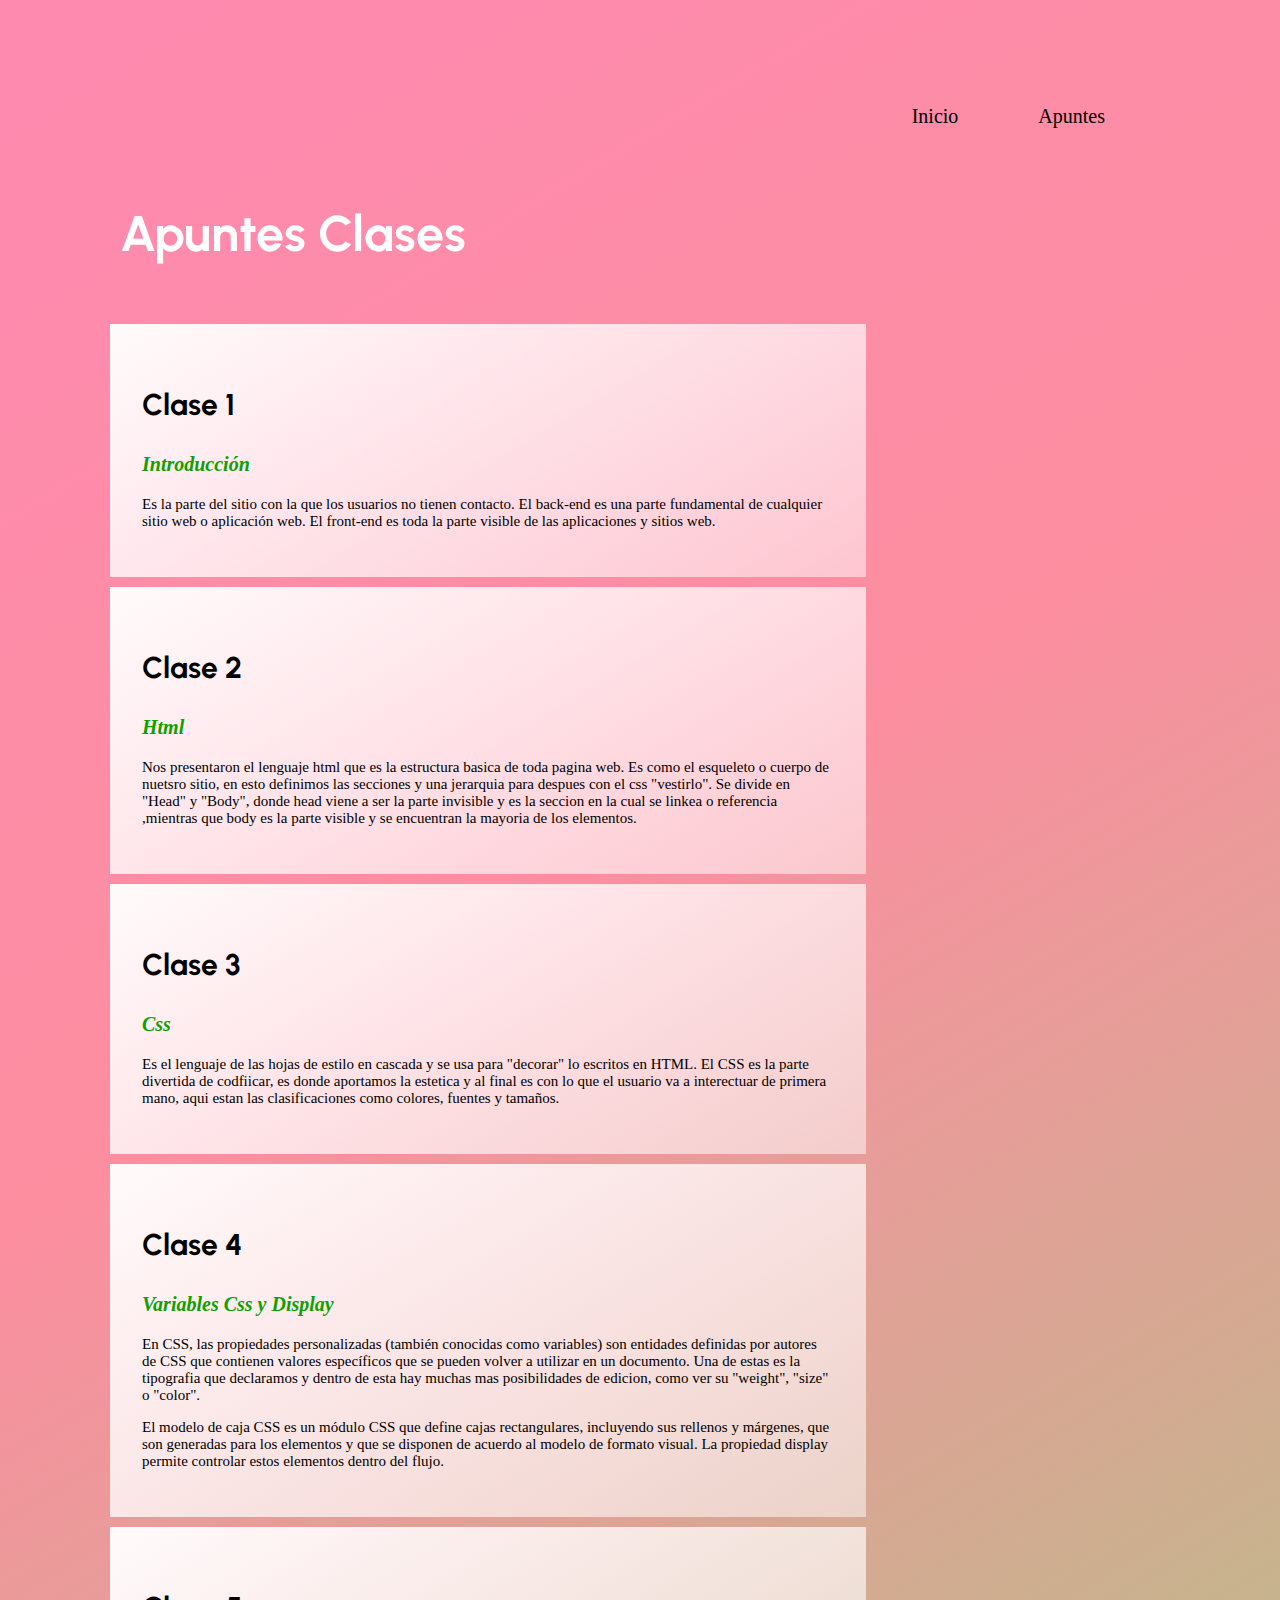
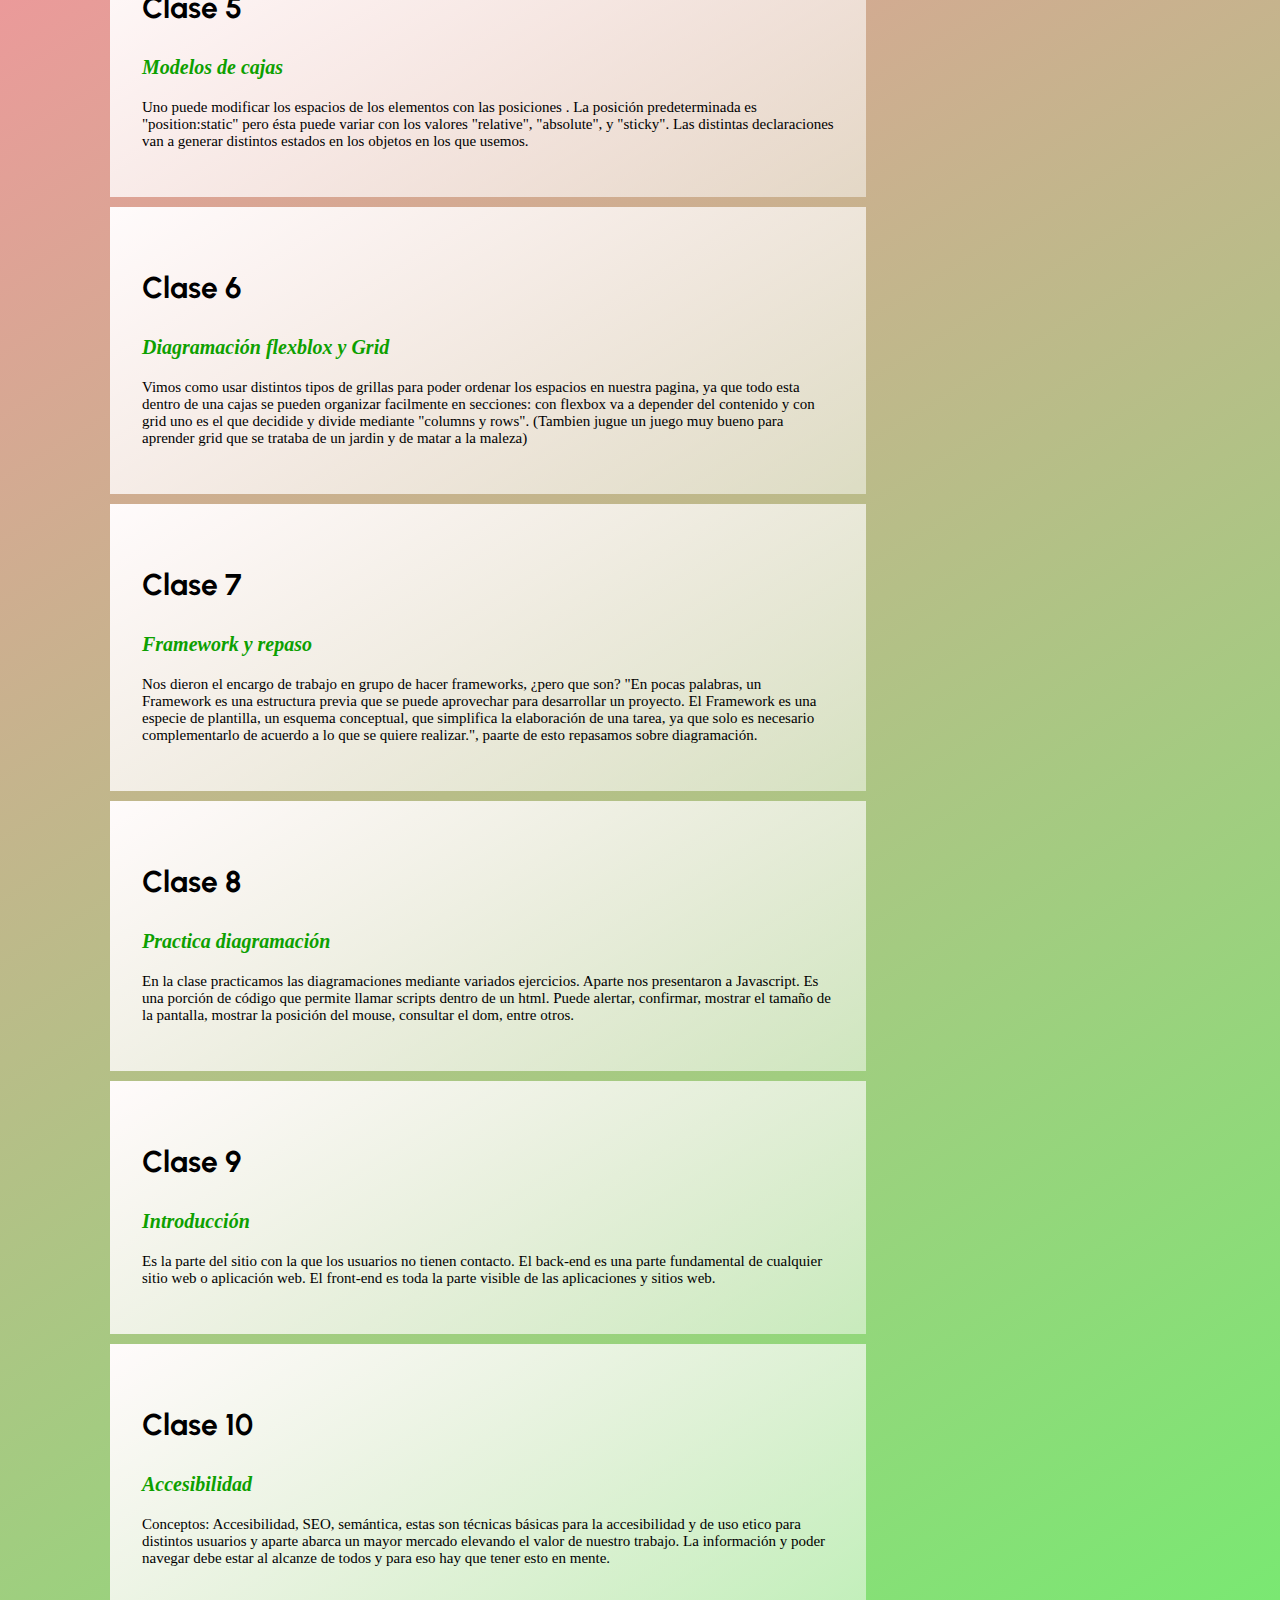
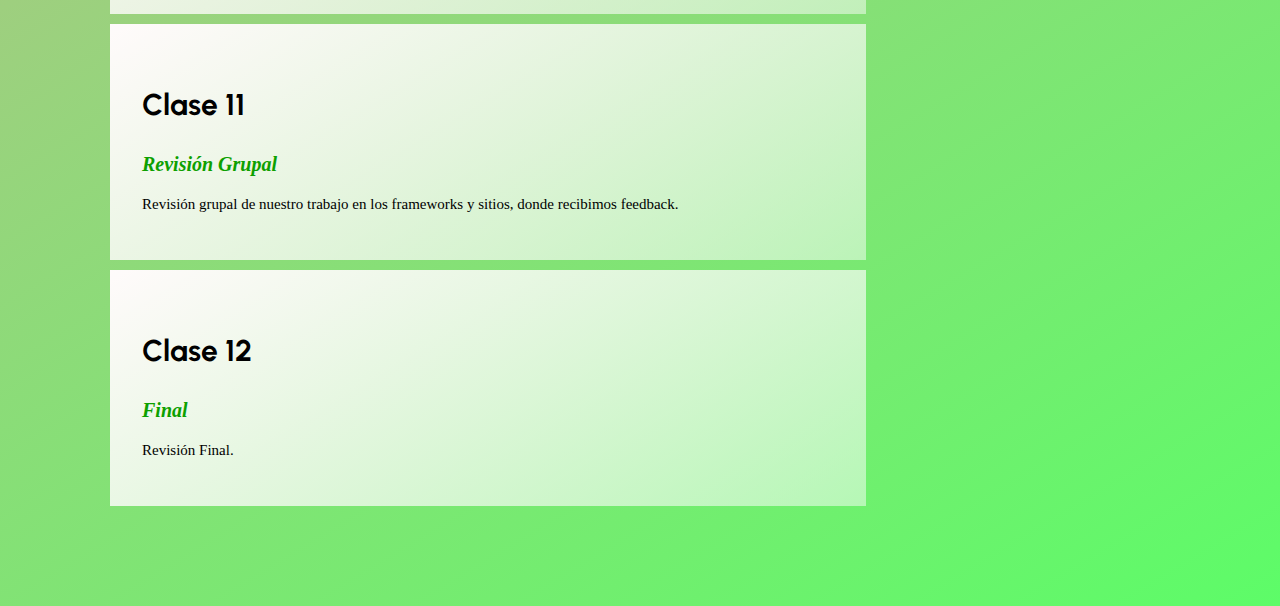
<file: Apuntes clases/index.html>
<!DOCTYPE html>
    <html lang="es">
    <head>
        <meta charset="UTF-8">
        <meta http-equiv="X-UA-Compatible" content="IE=edge">
        <meta name="viewport" content="width=device-width, initial-scale=1.0">
        <link rel="stylesheet" href="style.css" media="screen">
        <title>Bitacora Itay R</title>
        <link rel="preconnect" href="https://fonts.googleapis.com">
        <link rel="preconnect" href="https://fonts.gstatic.com" crossorigin>
        <link href="https://fonts.googleapis.com/css2?family=Anton&display=swap" rel="stylesheet">
        <link rel="preconnect" href="https://fonts.googleapis.com">
        <link rel="preconnect" href="https://fonts.gstatic.com" crossorigin>
        <link rel="shortcut icon" href="galeria_imagenes.html/81489153-imagen-de-rayos-x-de-la-mano-humana-masculina-para-el-diagnóstico-médico.jpg" type="image/x-icon">
        <link href="https://fonts.googleapis.com/css2?family=Urbanist:ital,wght@0,300;0,400;0,700;1,300;1,400;1,700&display=swap" rel="stylesheet">
    </head>
    <body>
        <section>
       
          <!--menu-->
        <div class="container-menu">
          <ul class="menu" data-animation="center">
            <li><a href="../bitacora-Itayrojas/index.html">
              Inicio
             </a>
             </li>
            <li>
          <a href="../Apuntes clases/index.html">
            Apuntes
          </a>
        </li>
        
      </ul>
      </div>
<!--header-->
<div class="container-header">
  <header>
      <div class="header-wrapper">
      <h1>Apuntes Clases</h1>
 </div> 
</header>
</div>
     
 <!--apuntes-->       
        <div class="Clases">
        <p class="titulo">Clase 1</p>
        <p class="Subtitulo">Introducción</p>
        <p class="texto">Es la parte del sitio con la que los usuarios no tienen contacto. El back-end es una parte fundamental de cualquier sitio web o aplicación web. 
        El front-end es toda la parte visible de las aplicaciones y sitios web.</p>
      </div>
       
      <div class="Clases">
        <p class="titulo">Clase 2</p>
        <p class="Subtitulo">Html</p>
        <p class="texto">Nos presentaron el lenguaje html que es la estructura basica de toda pagina web. 
          Es como el esqueleto o cuerpo de nuetsro sitio, en esto definimos las secciones y una jerarquia para despues con el css "vestirlo".
        Se divide en "Head" y "Body", donde head viene a ser la parte invisible y es la seccion en la cual se linkea o referencia
      ,mientras que body es la parte visible y se encuentran la mayoria de los elementos.</p>
      </div>

      <div class="Clases">
        <p class="titulo">Clase 3</p>
        <p class="Subtitulo">Css</p>
        <p class="texto">Es el lenguaje de las hojas de estilo en cascada y se usa para "decorar" lo escritos en HTML. 
          El CSS es la parte divertida de codfiicar, es donde aportamos la estetica y al final es con lo que el usuario va a interectuar
          de primera mano, aqui estan las clasificaciones como colores, fuentes y tamaños.</p>
      </div>

      <div class="Clases">
        <p class="titulo">Clase 4</p>
        <p class="Subtitulo">Variables Css y Display</p>
        <p class="texto">En CSS, las propiedades personalizadas (también conocidas como variables) son entidades definidas por autores de CSS que contienen 
          valores específicos que se pueden volver a utilizar en un documento. Una de estas es la tipografia que declaramos y dentro de esta hay muchas mas posibilidades
        de edicion, como ver su "weight", "size" o "color". </p>
        <p class="texto">
        El modelo de caja CSS  es un módulo  CSS que define cajas rectangulares, incluyendo sus rellenos y márgenes, que son generadas para los elementos 
        y que se disponen de acuerdo al modelo de formato visual. La propiedad display permite controlar estos elementos dentro del flujo.
      </p>
      </div>

      <div class="Clases">
        <p class="titulo">Clase 5</p>
        <p class="Subtitulo">Modelos de cajas</p>
        <p class="texto">Uno puede modificar los espacios de los elementos con las posiciones . La posición predeterminada es "position:static" pero ésta puede variar con los valores "relative", "absolute", y "sticky". 
          Las distintas declaraciones van a generar distintos estados en los objetos en los que usemos.
        </p>
      </div>

      <div class="Clases">
        <p class="titulo">Clase 6</p>
        <p class="Subtitulo">Diagramación flexblox y Grid</p>
        <p class="texto">Vimos como usar distintos tipos de grillas para poder ordenar los espacios en nuestra pagina, ya que todo esta dentro de una cajas
          se pueden organizar facilmente en secciones: con flexbox va a depender del contenido y con grid uno es el que decidide y divide mediante "columns y rows".
       (Tambien jugue un juego muy bueno para aprender grid que se trataba de un jardin y de matar a la maleza)
        </p>
      </div>

      <div class="Clases">
        <p class="titulo">Clase 7</p>
        <p class="Subtitulo">Framework y repaso</p>
        <p class="texto">Nos dieron el encargo de trabajo en grupo de hacer frameworks, ¿pero que son?
          "En pocas palabras, un Framework es una estructura previa que se puede aprovechar para desarrollar un proyecto. El Framework es una especie de plantilla, un esquema conceptual, que simplifica la elaboración de una tarea, 
          ya que solo es necesario complementarlo de acuerdo a lo que se quiere realizar.", paarte de esto repasamos sobre diagramación.</p>
      </div>

      <div class="Clases">
        <p class="titulo">Clase 8</p>
        <p class="Subtitulo">Practica diagramación</p>
        <p class="texto">En la clase practicamos las diagramaciones mediante variados ejercicios.
         Aparte nos presentaron a Javascript. Es una porción de código que permite llamar scripts dentro de un html. Puede alertar, confirmar, mostrar el tamaño de la pantalla,
           mostrar la posición del mouse, consultar el dom, entre otros.</p>
      </div>

      <div class="Clases">
        <p class="titulo">Clase 9</p>
        <p class="Subtitulo">Introducción</p>
        <p class="texto">Es la parte del sitio con la que los usuarios no tienen contacto. El back-end es una parte fundamental de cualquier sitio web o aplicación web. 
        El front-end es toda la parte visible de las aplicaciones y sitios web.</p>
      </div>

      <div class="Clases">
        <p class="titulo">Clase 10</p>
        <p class="Subtitulo">Accesibilidad</p>
        <p class="texto">Conceptos: Accesibilidad, SEO, semántica, estas son técnicas básicas para la accesibilidad y de uso etico
          para distintos usuarios y aparte abarca un mayor mercado elevando el valor de nuestro trabajo. La información y poder navegar 
        debe estar al alcanze de todos y para eso hay que tener esto en mente.</p>
      </div>

      <div class="Clases">
        <p class="titulo">Clase 11</p>
        <p class="Subtitulo">Revisión Grupal</p>
        <p class="texto">Revisión grupal de nuestro trabajo en los frameworks y sitios, donde recibimos feedback.</p>
      </div>

      <div class="Clases">
        <p class="titulo">Clase 12</p>
        <p class="Subtitulo">Final</p>
        <p class="texto">Revisión Final.</p>
      </div>
     
     
    </section>
      </body>
     </html>
</file>
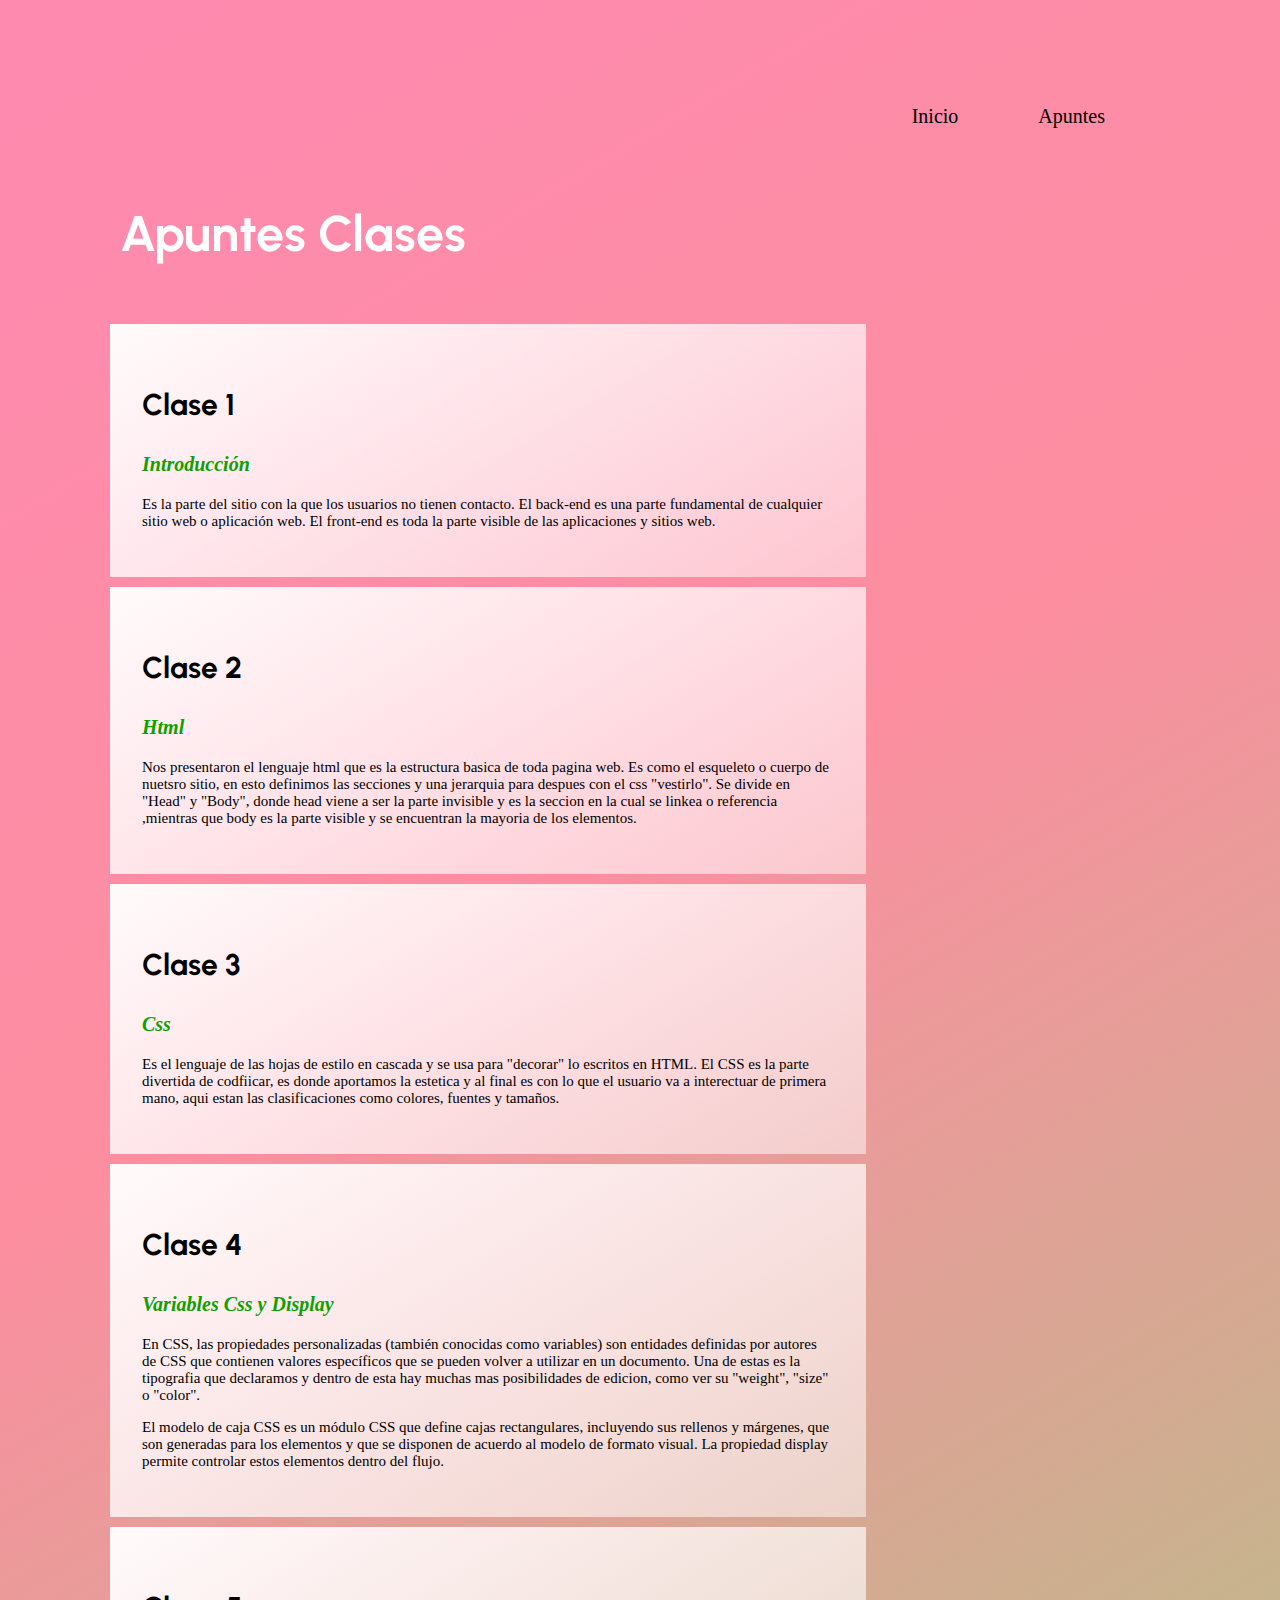
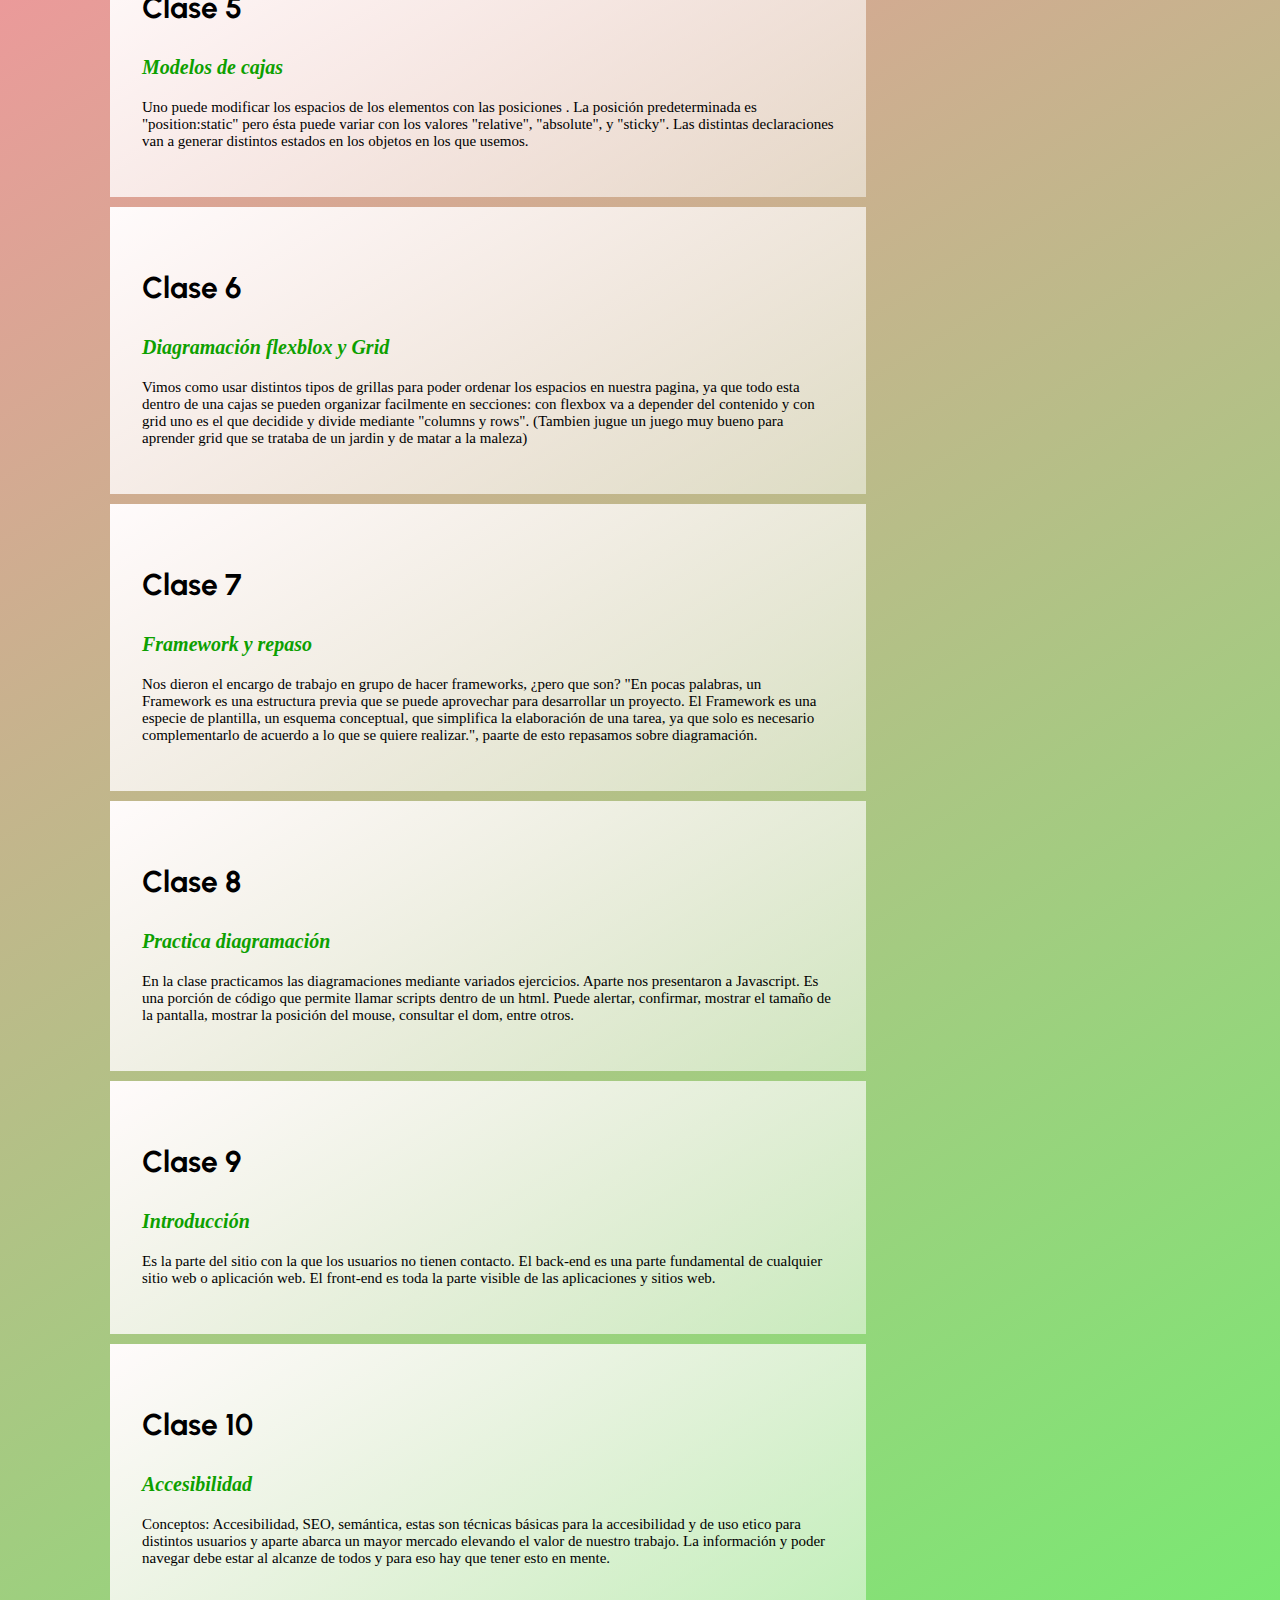
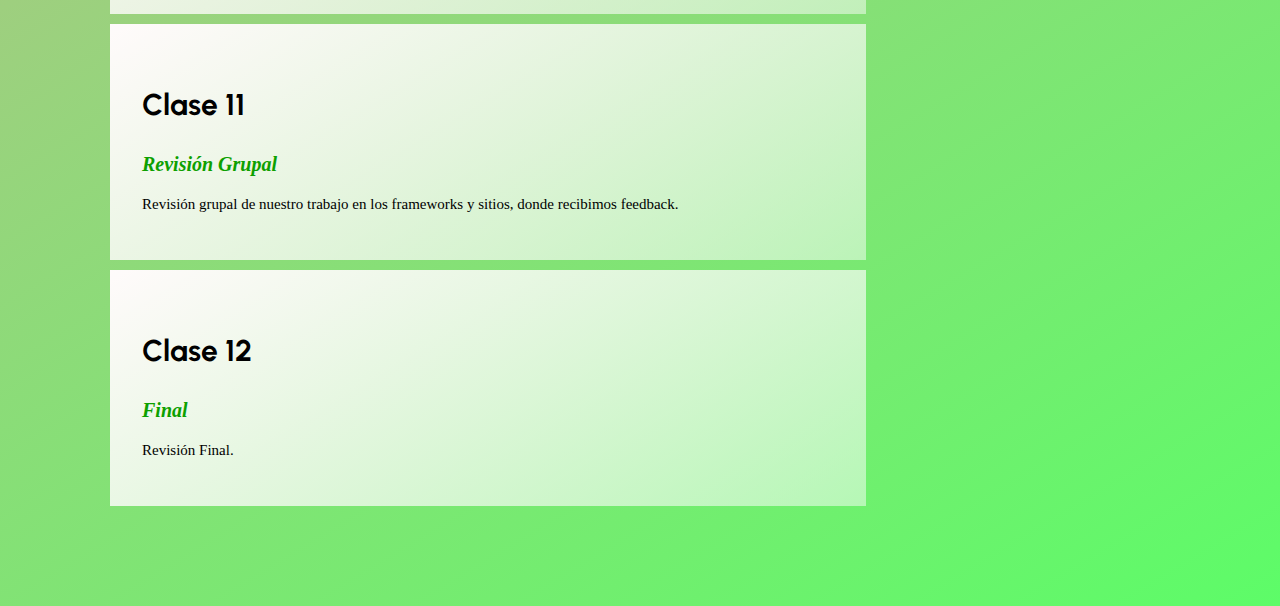
<file: Apuntes clases/apuntes.html>
<!DOCTYPE html>
    <html lang="es">
    <head>
        <meta charset="UTF-8">
        <meta http-equiv="X-UA-Compatible" content="IE=edge">
        <meta name="viewport" content="width=device-width, initial-scale=1.0">
        <link rel="stylesheet" href="style.css" media="screen">
        <title>Bitacora Itay R</title>
        <link rel="preconnect" href="https://fonts.googleapis.com">
        <link rel="preconnect" href="https://fonts.gstatic.com" crossorigin>
        <link href="https://fonts.googleapis.com/css2?family=Anton&display=swap" rel="stylesheet">
        <link rel="preconnect" href="https://fonts.googleapis.com">
        <link rel="preconnect" href="https://fonts.gstatic.com" crossorigin>
        <link rel="shortcut icon" href="galeria_imagenes.html/81489153-imagen-de-rayos-x-de-la-mano-humana-masculina-para-el-diagnóstico-médico.jpg" type="image/x-icon">
        <link href="https://fonts.googleapis.com/css2?family=Urbanist:ital,wght@0,300;0,400;0,700;1,300;1,400;1,700&display=swap" rel="stylesheet">
    </head>
    <body>
        <section>
       
          <!--menu-->
        <div class="container-menu">
          <ul class="menu" data-animation="center">
            <li><a href="../index.html">
              Inicio
             </a>
             </li>
            <li>
          <a href="../Apuntes clases/apuntes.html">
            Apuntes
          </a>
        </li>
        
      </ul>
      </div>
<!--header-->
<div class="container-header">
  <header>
      <div class="header-wrapper">
      <h1>Apuntes Clases</h1>
 </div> 
</header>
</div>
     
 <!--apuntes-->       
        <div class="Clases">
        <p class="titulo">Clase 1</p>
        <p class="Subtitulo">Introducción</p>
        <p class="texto">Es la parte del sitio con la que los usuarios no tienen contacto. El back-end es una parte fundamental de cualquier sitio web o aplicación web. 
        El front-end es toda la parte visible de las aplicaciones y sitios web.</p>
      </div>
       
      <div class="Clases">
        <p class="titulo">Clase 2</p>
        <p class="Subtitulo">Html</p>
        <p class="texto">Nos presentaron el lenguaje html que es la estructura basica de toda pagina web. 
          Es como el esqueleto o cuerpo de nuetsro sitio, en esto definimos las secciones y una jerarquia para despues con el css "vestirlo".
        Se divide en "Head" y "Body", donde head viene a ser la parte invisible y es la seccion en la cual se linkea o referencia
      ,mientras que body es la parte visible y se encuentran la mayoria de los elementos.</p>
      </div>

      <div class="Clases">
        <p class="titulo">Clase 3</p>
        <p class="Subtitulo">Css</p>
        <p class="texto">Es el lenguaje de las hojas de estilo en cascada y se usa para "decorar" lo escritos en HTML. 
          El CSS es la parte divertida de codfiicar, es donde aportamos la estetica y al final es con lo que el usuario va a interectuar
          de primera mano, aqui estan las clasificaciones como colores, fuentes y tamaños.</p>
      </div>

      <div class="Clases">
        <p class="titulo">Clase 4</p>
        <p class="Subtitulo">Variables Css y Display</p>
        <p class="texto">En CSS, las propiedades personalizadas (también conocidas como variables) son entidades definidas por autores de CSS que contienen 
          valores específicos que se pueden volver a utilizar en un documento. Una de estas es la tipografia que declaramos y dentro de esta hay muchas mas posibilidades
        de edicion, como ver su "weight", "size" o "color". </p>
        <p class="texto">
        El modelo de caja CSS  es un módulo  CSS que define cajas rectangulares, incluyendo sus rellenos y márgenes, que son generadas para los elementos 
        y que se disponen de acuerdo al modelo de formato visual. La propiedad display permite controlar estos elementos dentro del flujo.
      </p>
      </div>

      <div class="Clases">
        <p class="titulo">Clase 5</p>
        <p class="Subtitulo">Modelos de cajas</p>
        <p class="texto">Uno puede modificar los espacios de los elementos con las posiciones . La posición predeterminada es "position:static" pero ésta puede variar con los valores "relative", "absolute", y "sticky". 
          Las distintas declaraciones van a generar distintos estados en los objetos en los que usemos.
        </p>
      </div>

      <div class="Clases">
        <p class="titulo">Clase 6</p>
        <p class="Subtitulo">Diagramación flexblox y Grid</p>
        <p class="texto">Vimos como usar distintos tipos de grillas para poder ordenar los espacios en nuestra pagina, ya que todo esta dentro de una cajas
          se pueden organizar facilmente en secciones: con flexbox va a depender del contenido y con grid uno es el que decidide y divide mediante "columns y rows".
       (Tambien jugue un juego muy bueno para aprender grid que se trataba de un jardin y de matar a la maleza)
        </p>
      </div>

      <div class="Clases">
        <p class="titulo">Clase 7</p>
        <p class="Subtitulo">Framework y repaso</p>
        <p class="texto">Nos dieron el encargo de trabajo en grupo de hacer frameworks, ¿pero que son?
          "En pocas palabras, un Framework es una estructura previa que se puede aprovechar para desarrollar un proyecto. El Framework es una especie de plantilla, un esquema conceptual, que simplifica la elaboración de una tarea, 
          ya que solo es necesario complementarlo de acuerdo a lo que se quiere realizar.", paarte de esto repasamos sobre diagramación.</p>
      </div>

      <div class="Clases">
        <p class="titulo">Clase 8</p>
        <p class="Subtitulo">Practica diagramación</p>
        <p class="texto">En la clase practicamos las diagramaciones mediante variados ejercicios.
         Aparte nos presentaron a Javascript. Es una porción de código que permite llamar scripts dentro de un html. Puede alertar, confirmar, mostrar el tamaño de la pantalla,
           mostrar la posición del mouse, consultar el dom, entre otros.</p>
      </div>

      <div class="Clases">
        <p class="titulo">Clase 9</p>
        <p class="Subtitulo">Introducción</p>
        <p class="texto">Es la parte del sitio con la que los usuarios no tienen contacto. El back-end es una parte fundamental de cualquier sitio web o aplicación web. 
        El front-end es toda la parte visible de las aplicaciones y sitios web.</p>
      </div>

      <div class="Clases">
        <p class="titulo">Clase 10</p>
        <p class="Subtitulo">Accesibilidad</p>
        <p class="texto">Conceptos: Accesibilidad, SEO, semántica, estas son técnicas básicas para la accesibilidad y de uso etico
          para distintos usuarios y aparte abarca un mayor mercado elevando el valor de nuestro trabajo. La información y poder navegar 
        debe estar al alcanze de todos y para eso hay que tener esto en mente.</p>
      </div>

      <div class="Clases">
        <p class="titulo">Clase 11</p>
        <p class="Subtitulo">Revisión Grupal</p>
        <p class="texto">Revisión grupal de nuestro trabajo en los frameworks y sitios, donde recibimos feedback.</p>
      </div>

      <div class="Clases">
        <p class="titulo">Clase 12</p>
        <p class="Subtitulo">Final</p>
        <p class="texto">Revisión Final.</p>
      </div>
     
     
    </section>
      </body>
     </html>
</file>
<file: Apuntes clases/style.css>
:root{

    --font-family-base:'Anton', sans-serif;
    --font-family-alt:'Urbanist', sans-serif;
}

* {
  box-sizing: border-box;
}


body{
    margin: 100px;
    background: var(--body-bg-color);
    color: var(--text-color);
    background: rgb(252,93,146);
  background: linear-gradient(149deg, rgb(255, 138, 177) 0%, rgb(252, 142, 160) 27%, rgba(93,252,104,1) 100%);
}

.section{
  display:flex;
  width: 100%;
  height:100%;
  justify-content: space-evenly;
  align-items: left;
}

.Clases{
  
  width: 70%;
    height: 100%;
    margin: 10px;
    padding: 2rem;
    font-size: 15px;
    color: black;
    background: rgb(0,0,0);
  background: linear-gradient(149deg, rgb(255, 251, 251) 0%, rgba(255, 255, 255, 0.493) 100%);
  }

  header{
   margin-left:-30px;
    overflow:hidden;
    width: 70%;
    height: 100%;
  }


  /*menu*/
  ul {
    list-style: none;
  }
  
  a {
    color: inherit;
    text-decoration: none;
  }
  
  .menu {
    display: flex;
    justify-content: right;
    font-size: 20px;
    font-family: 'Montserrat';
    
  }
  
  .menu li {
    margin-right: 70px;
   
  }
  
  .menu a {
    position: relative;
    display: block;
    padding: 5px;
   
  }
  
  .menu a::before {
    content: '';
    position: absolute;
    bottom: 0;
    left: 0;
    width: 100%;
    height: 2px;
    background: linear-gradient(to right, #15ff00, #94ff86, #eeeeee);
    z-index: 1;
    transform: scaleX(0);
    transform-origin: left;
    transition: transform 0.5s ease-in-out;
    
  }
  
  .menu a:hover::before {
    transform: scaleX(1);
  }

  /*estilos texto*/
  h1{
    font-family:'Urbanist';
    font-weight: bold;
  color:rgb(255, 255, 255);
  font-size:50px;
  margin:50px;
  }
 
  p.titulo{
    font-family:'Urbanist';
    font-weight: bold;
  color:rgb(0, 0, 0);
  font-size:30px;
  }

  p.Subtitulo{
    font-family:'Montserrat';
    font-weight:600;
    font-style: italic;
color:#0da000;
  font-size:20px;
  }

  p.texto{
    font-family:'Montserrat';
    color:rgb(0, 0, 0);
  font-size:15px;
  }
</file>
